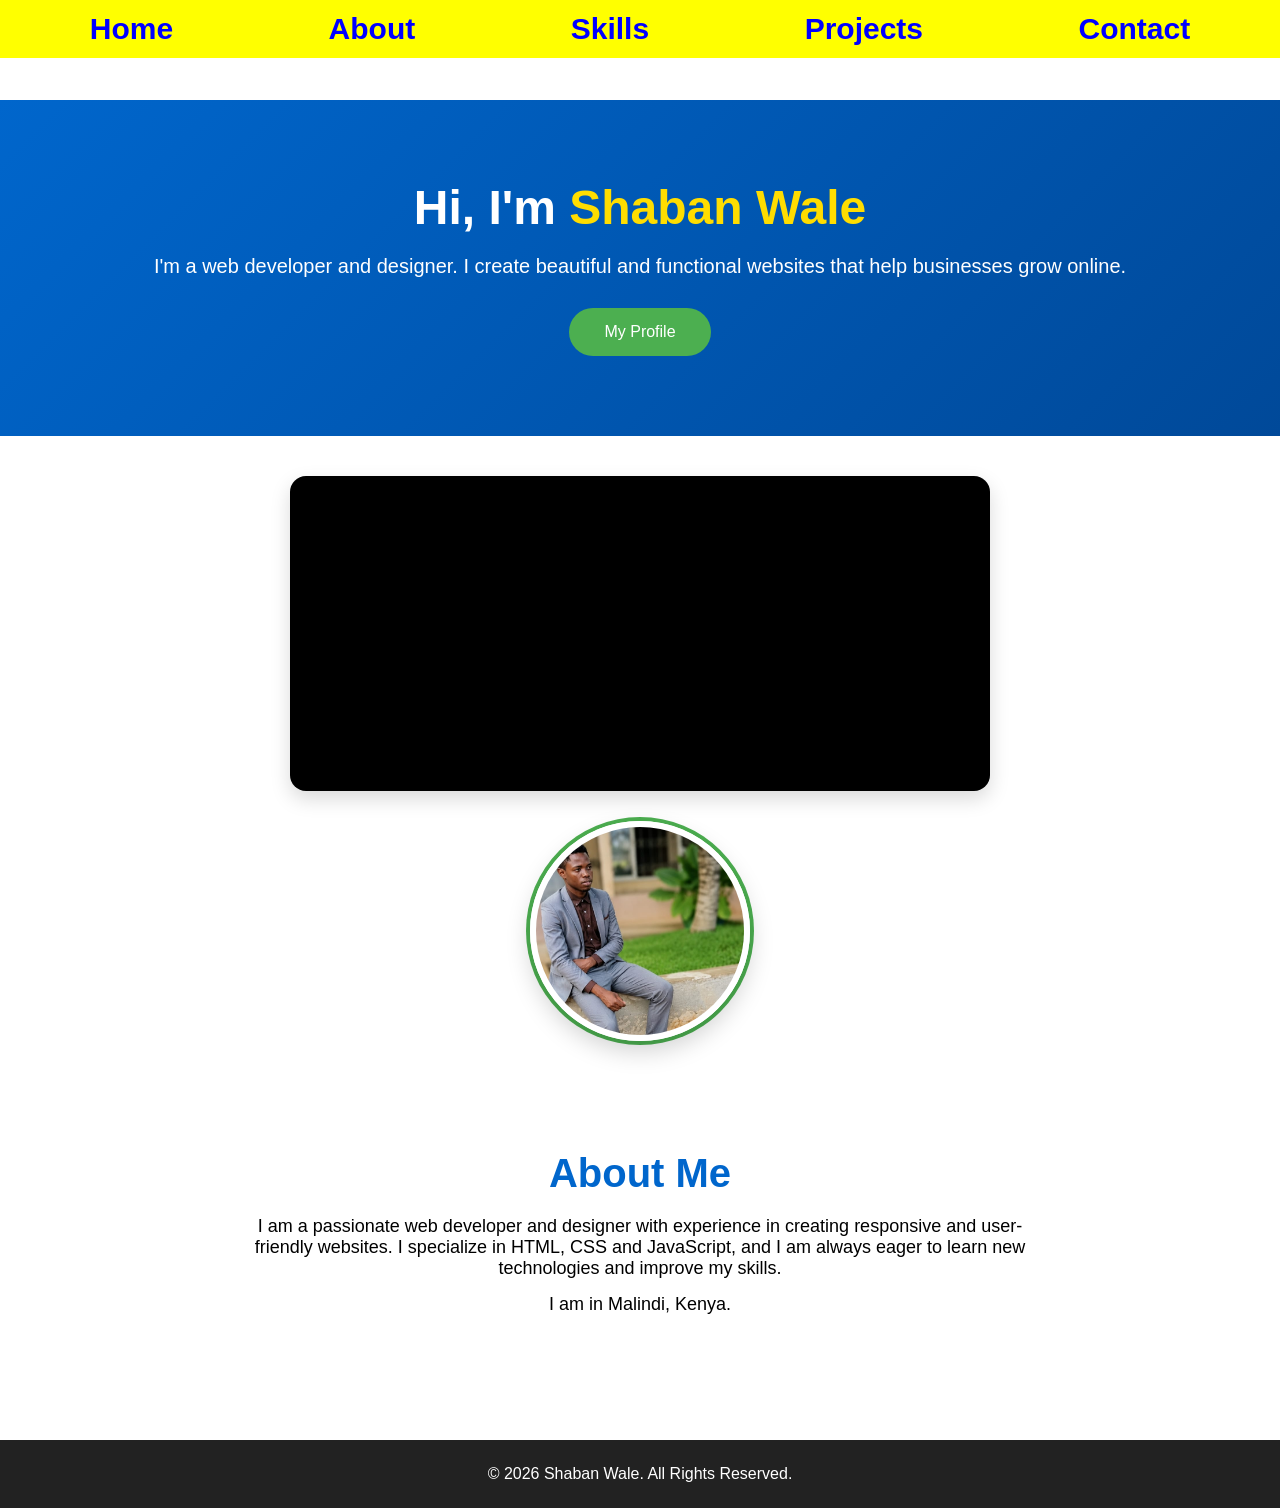
<file: index.html>
<!DOCTYPE html>
<html lang="en">
<head>
    <meta charset="UTF-8">
    <meta name="viewport" content="width=device-width, initial-scale=1.0">
    <title>Shaban Wale - Portfolio</title>
    <link rel="stylesheet" href="index.css">
</head>

<body>
  
 <nav class="navbar">
            <ul class="nav-links">
                <li><a href="index.html">Home</a></li>
                <li><a href="about-me.html">About</a></li>
                <li><a href="skills.html">Skills</a></li>
                <li><a href="projects.html">Projects</a></li>
                <li><a href="contact.html">Contact</a></li>
            </ul>
        </nav>
    <section class="std1">

        <div class="content">

            <header class="hero">
                <h1>Hi, I'm <span>Shaban Wale</span></h1>
                <p>
                    I'm a web developer and designer. I create beautiful and
                    functional websites that help businesses grow online.
                </p>

                <a href="contact.html" class="btn">My Profile</a>
            </header>

            <div class="media">

                <iframe
                    width="560"
                    height="315"
                    src="https://www.youtube.com/embed/-G-zic_LS0A"
                    title="YouTube video player"
                    allowfullscreen>
                </iframe>

                <img src="images/WhatsApp Image 2026-07-15 at 9.05.15 AM.jpeg"
                    alt="Shaban Wale"
                    class="profileimg">

        </div>

    </section>
    <section class="about">

        <div class="about-text">

            <h2>About Me</h2>

            <p>
                I am a passionate web developer and designer with experience in
                creating responsive and user-friendly websites. I specialize in
                HTML, CSS and JavaScript, and I am always eager to learn new
                technologies and improve my skills.
            </p>

            <p>I am in Malindi, Kenya.</p>

        </div>

    </section>

    <footer>
        <p>&copy; 2026 Shaban Wale. All Rights Reserved.</p>
    </footer>

</body>
</html>
</file>
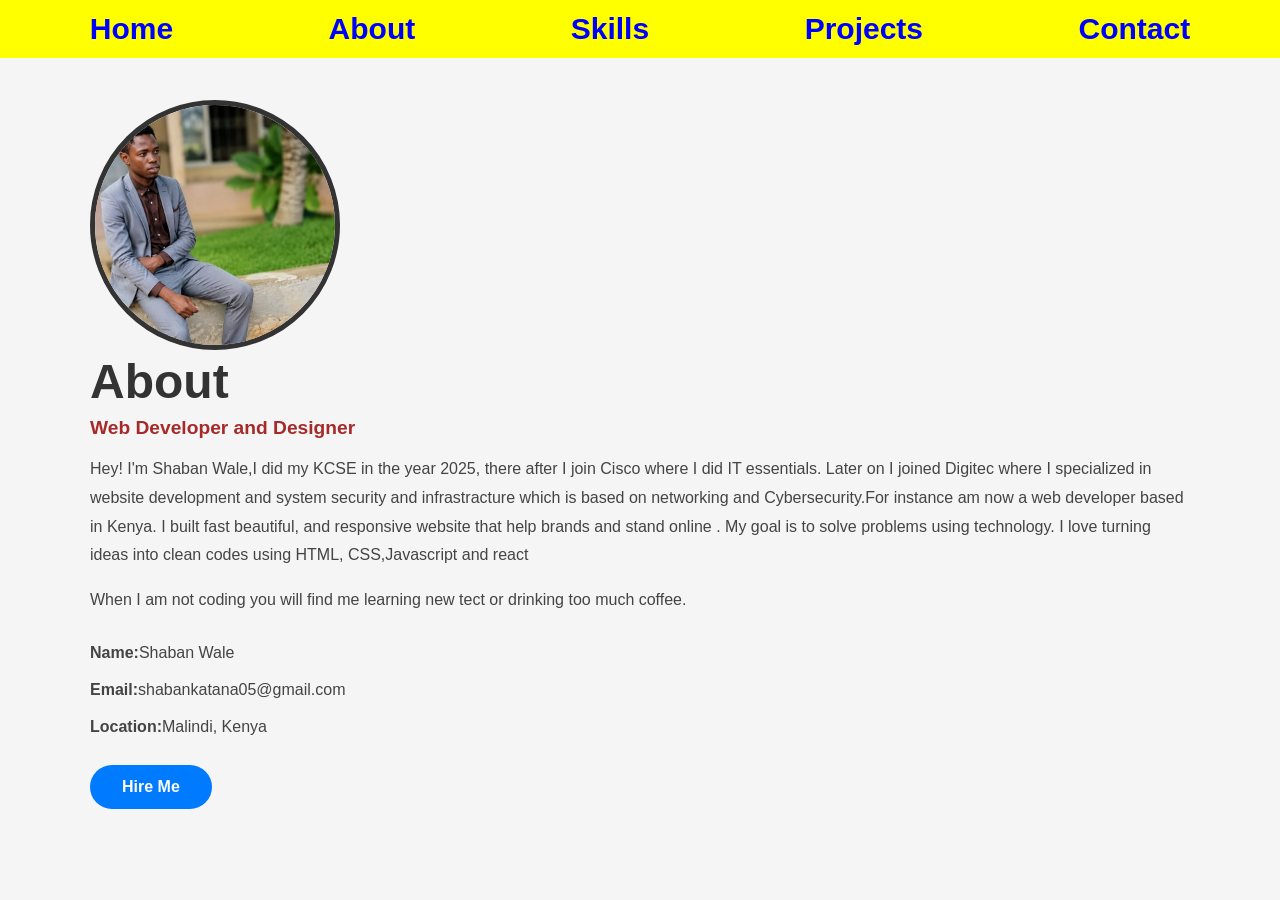
<file: about-me.html>
<!DOCTYPE html>
<html lang="en">
<head>
    <meta charset="UTF-8">
    <meta name="viewport" content="width=device-width, initial-scale=1.0">
    <title>Shaban Wale</title>
   <link rel="stylesheet" href="about-me.css">
</head>
<body>
   <nav class="navbar">
            <ul class="nav-links">
                <li><a href="index.html">Home</a></li>
                <li><a href="about-me.html">About</a></li>
                <li><a href="skills.html">Skills</a></li>
                <li><a href="projects.html">Projects</a></li>
                <li><a href="contact.html">Contact</a></li>
            </ul>
        </nav>
            <section class="about" id="about">
            <div class="about-container">
                <div class="about-img">
                    <img src="images/WhatsApp Image 2026-07-15 at 9.05.15 AM.jpeg" alt="Shaban Wale">
                    <div class="about-content">
                        <h2>About<span></span></h2>
                        <h3>Web Developer and Designer</h3>
                        <p>Hey! I'm Shaban Wale,I did my KCSE in the year 2025, there after I join Cisco where I did IT essentials. Later on I joined Digitec where I specialized in website development and system security and infrastracture which is based on networking and Cybersecurity.For instance am now  a web developer based in Kenya. I built fast beautiful, and responsive website that help brands and stand online . My goal is to solve problems using technology. I love turning ideas into clean codes using HTML, CSS,Javascript and react</p>
                        <p>When I am not coding you will find me learning new tect or drinking too much coffee.</p>
                        <div class="about-info">
                            <p><strong>Name:</strong>Shaban Wale</p>
                            <p><strong>Email:</strong>shabankatana05@gmail.com</p>
                            <p><strong>Location:</strong>Malindi, Kenya</p></div>

                            <a href="contact" class="btn">Hire Me</a>

            </div>
</body>
</body>
</html>
</file>
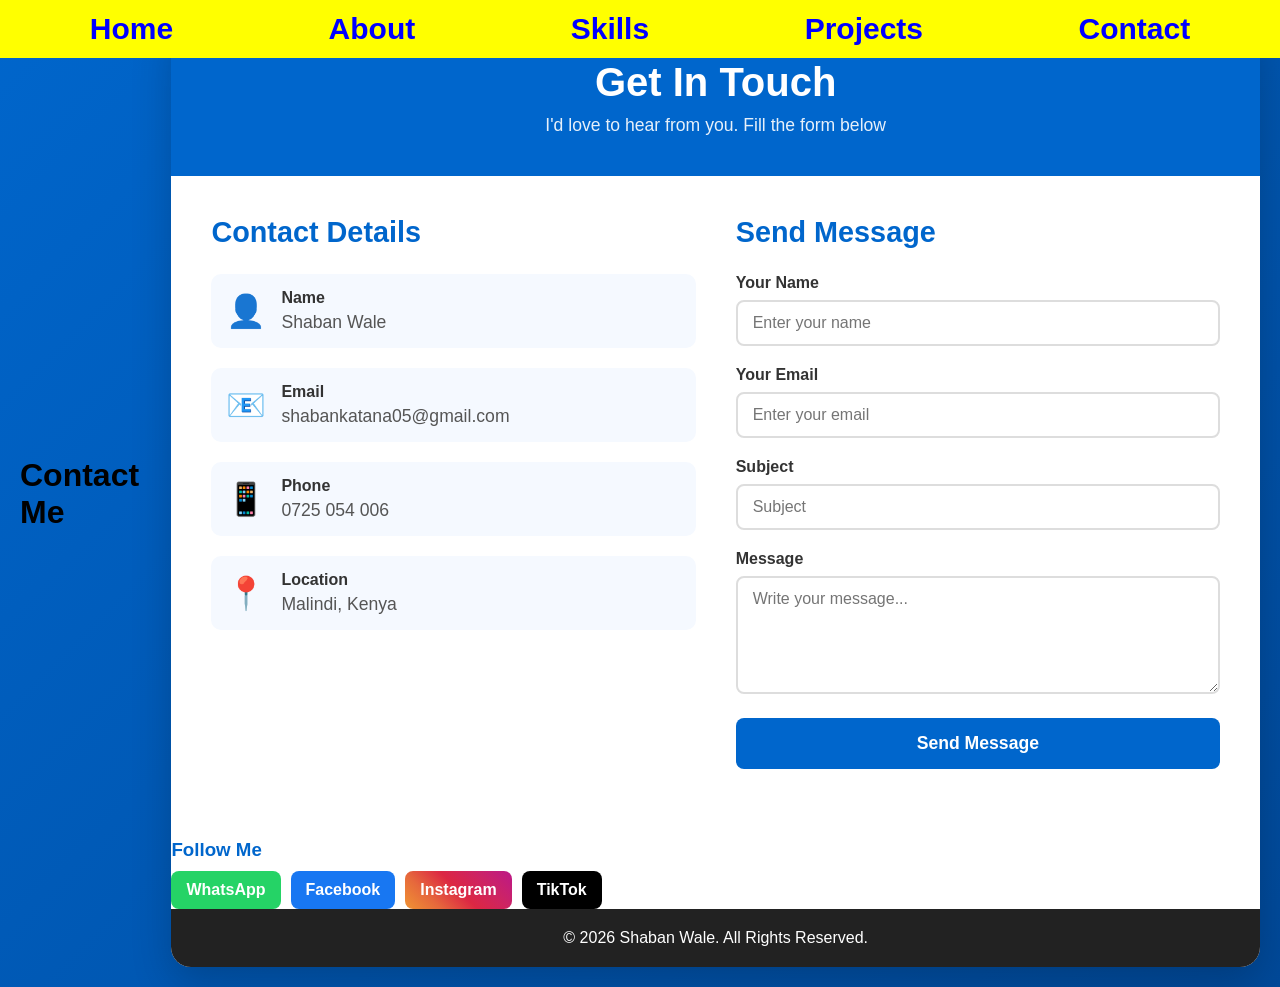
<file: contact.html>
<!DOCTYPE html>
<html lang="en">
<head>
    <meta charset="UTF-8">
    <meta name="viewport" content="width=device-width, initial-scale=1.0">
    <title>contact</title>
    <link rel="stylesheet" href="contact.css">
    
</head>
<body>
     <nav class="navbar">
            <ul class="nav-links">
                <li><a href="index.html">Home</a></li>
                <li><a href="about-me.html">About</a></li>
                <li><a href="skills.html">Skills</a></li>
                <li><a href="projects.html">Projects</a></li>
                <li><a href="contact.html">Contact</a></li>
            </ul>
        </nav>

            <h1>Contact Me</h1>
  <div class="container">
    <header>
      <h1>Get In Touch</h1>
      <p>I'd love to hear from you. Fill the form below</p>
    </header>

    <div class="contact-wrapper">
  
      <div class="contact-info">
        <h2>Contact Details</h2>
        <div class="info-item">
          <span class="icon">👤</span>
          <div>
            <h3>Name</h3>
            <p>Shaban Wale</p>
          </div>
        </div>
        <div class="info-item">
          <span class="icon">📧</span>
          <div>
            <h3>Email</h3>
            <p><a href="mailto:shabankatana05@gmail.com">shabankatana05@gmail.com</a></p>
          </div>
        </div>
        <div class="info-item">
          <span class="icon">📱</span>
          <div>
            <h3>Phone</h3>
            <p><a href="tel:0725054006">0725 054 006</a></p>
          </div>
        </div>
        <div class="info-item">
          <span class="icon">📍</span>
          <div>
            <h3>Location</h3>
            <p>Malindi, Kenya</p>
          </div>
        </div>
      </div>

    
      <div class="contact-form">
        <h2>Send Message</h2>
        <form action="#" method="POST">
          <div class="form-group">
            <label for="name">Your Name</label>
            <input type="text" id="name" name="name" placeholder="Enter your name" required>
          </div>
          <div class="form-group">
            <label for="email">Your Email</label>
            <input type="email" id="email" name="email" placeholder="Enter your email" required>
          </div>
          <div class="form-group">
            <label for="subject">Subject</label>
            <input type="text" id="subject" name="subject" placeholder="Subject">
          </div>
          <div class="form-group">
            <label for="message">Message</label>
            <textarea id="message" name="message" rows="5" placeholder="Write your message..." required></textarea>
          </div>
          <button type="submit">Send Message</button>
        </form>
      </div>
    </div>
    <h3 style="margin-top:30px; color:#0066cc;">Follow Me</h3>
<div class="social-links">
  <a href="https://wa.me/254725054006" target="_blank" class="social whatsapp">WhatsApp</a>
  <a href="https://facebook.com/" target="_blank" class="social facebook">Facebook</a>
  <a href="https://instagram.com/" target="_blank" class="social instagram">Instagram</a>
  <a href="https://tiktok.com/" target="_blank" class="social tiktok">TikTok</a>
</div>

    <footer>
      <p>© 2026 Shaban Wale. All Rights Reserved.</p>
    </footer>
  </div>

</body>
</html>
</file>
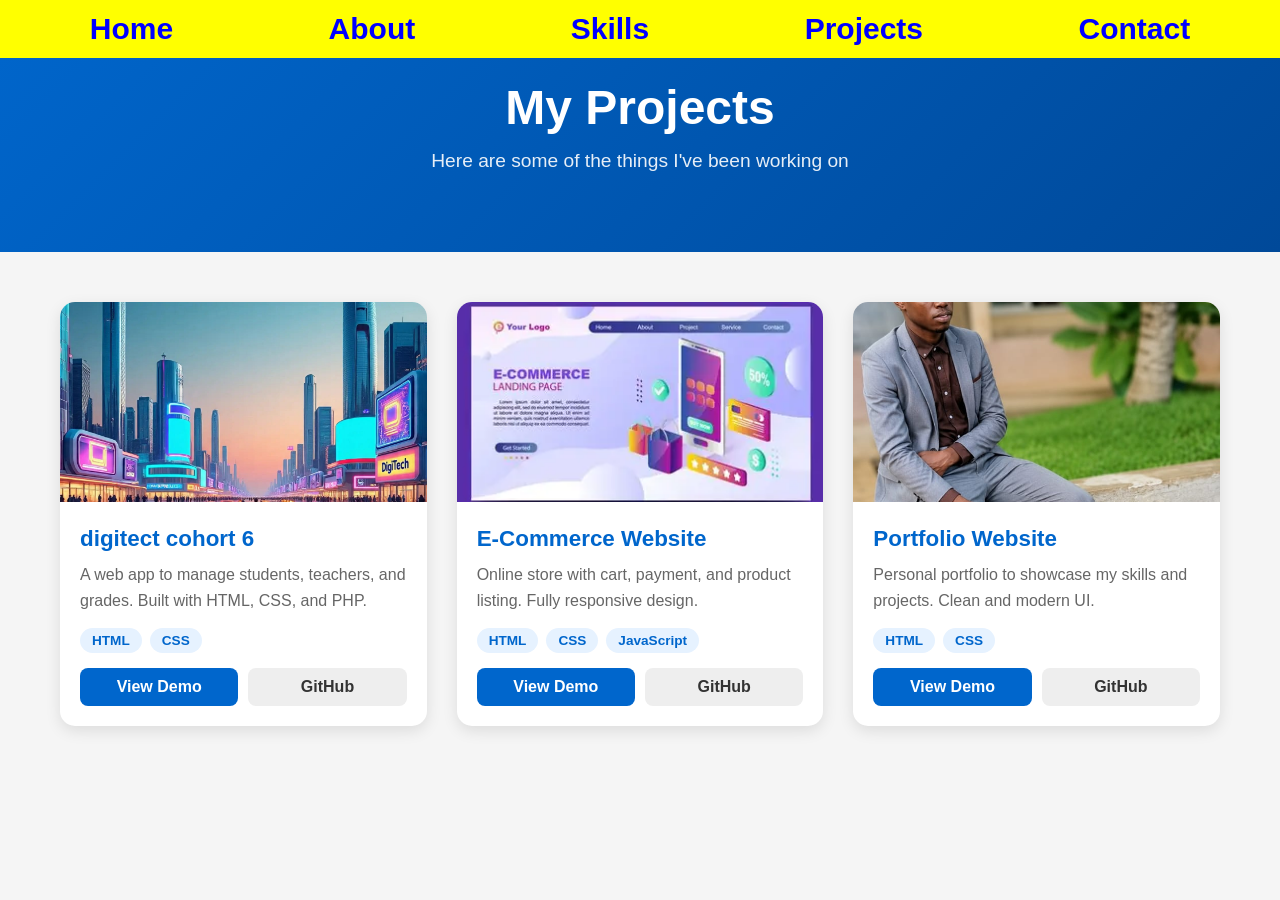
<file: projects.html>
<!DOCTYPE html>
<html lang="en">
<head>
    <meta charset="UTF-8">
    <meta name="viewport" content="width=device-width, initial-scale=1.0">
    <title>Document</title>
    <link rel="stylesheet" href="projects.css">
</head>
<body>
   
 <nav class="navbar">
            <ul class="nav-links">
                <li><a href="index.html">Home</a></li>
                <li><a href="about-me.html">About</a></li>
                <li><a href="skills.html">Skills</a></li>
                <li><a href="projects.html">Projects</a></li>
                <li><a href="contact.html">Contact</a></li>
            </ul>
        </nav>
    
  <header class="hero">
    <h1>My Projects</h1>
    <p>Here are some of the things I've been working on</p>
  </header>

  <section class="projects-container">
    
    
    <div class="project-card">
      <img src="images/WhatsApp Image 2026-07-20 at 10.29.02 AM.jpeg" alt="Project 1">
      <div class="project-content">
        <h3>digitect cohort 6</h3>
        <p>A web app to manage students, teachers, and grades. Built with HTML, CSS, and PHP.</p>
        <div class="tags">
          <span>HTML</span>
          <span>CSS</span>
          
        </div>
        <div class="buttons">
          <a href="#" class="btn btn-primary">View Demo</a>
          <a href="#" class="btn btn-secondary">GitHub</a>
        </div>
      </div>
    </div>

    
    <div class="project-card">
      <img src="images/download.webp" alt="Project 2">
      <div class="project-content">
        <h3>E-Commerce Website</h3>
        <p>Online store with cart, payment, and product listing. Fully responsive design.</p>
        <div class="tags">
          <span>HTML</span>
          <span>CSS</span>
          <span>JavaScript</span>
        </div>
        <div class="buttons">
          <a href="#" class="btn btn-primary">View Demo</a>
          <a href="#" class="btn btn-secondary">GitHub</a>
        </div>
      </div>
    </div>

  
    <div class="project-card">
      <img src="images/WhatsApp Image 2026-07-15 at 9.05.15 AM.jpeg" alt="Project 3">
      <div class="project-content">
        <h3>Portfolio Website</h3>
        <p>Personal portfolio to showcase my skills and projects. Clean and modern UI.</p>
        <div class="tags">
          <span>HTML</span>
          <span>CSS</span>
        </div>
        <div class="buttons">
          <a href="#" class="btn btn-primary">View Demo</a>
          <a href="#" class="btn btn-secondary">GitHub</a>
        </div>
      </div>
    </div>
   </ul>

</body>
</html>
</file>
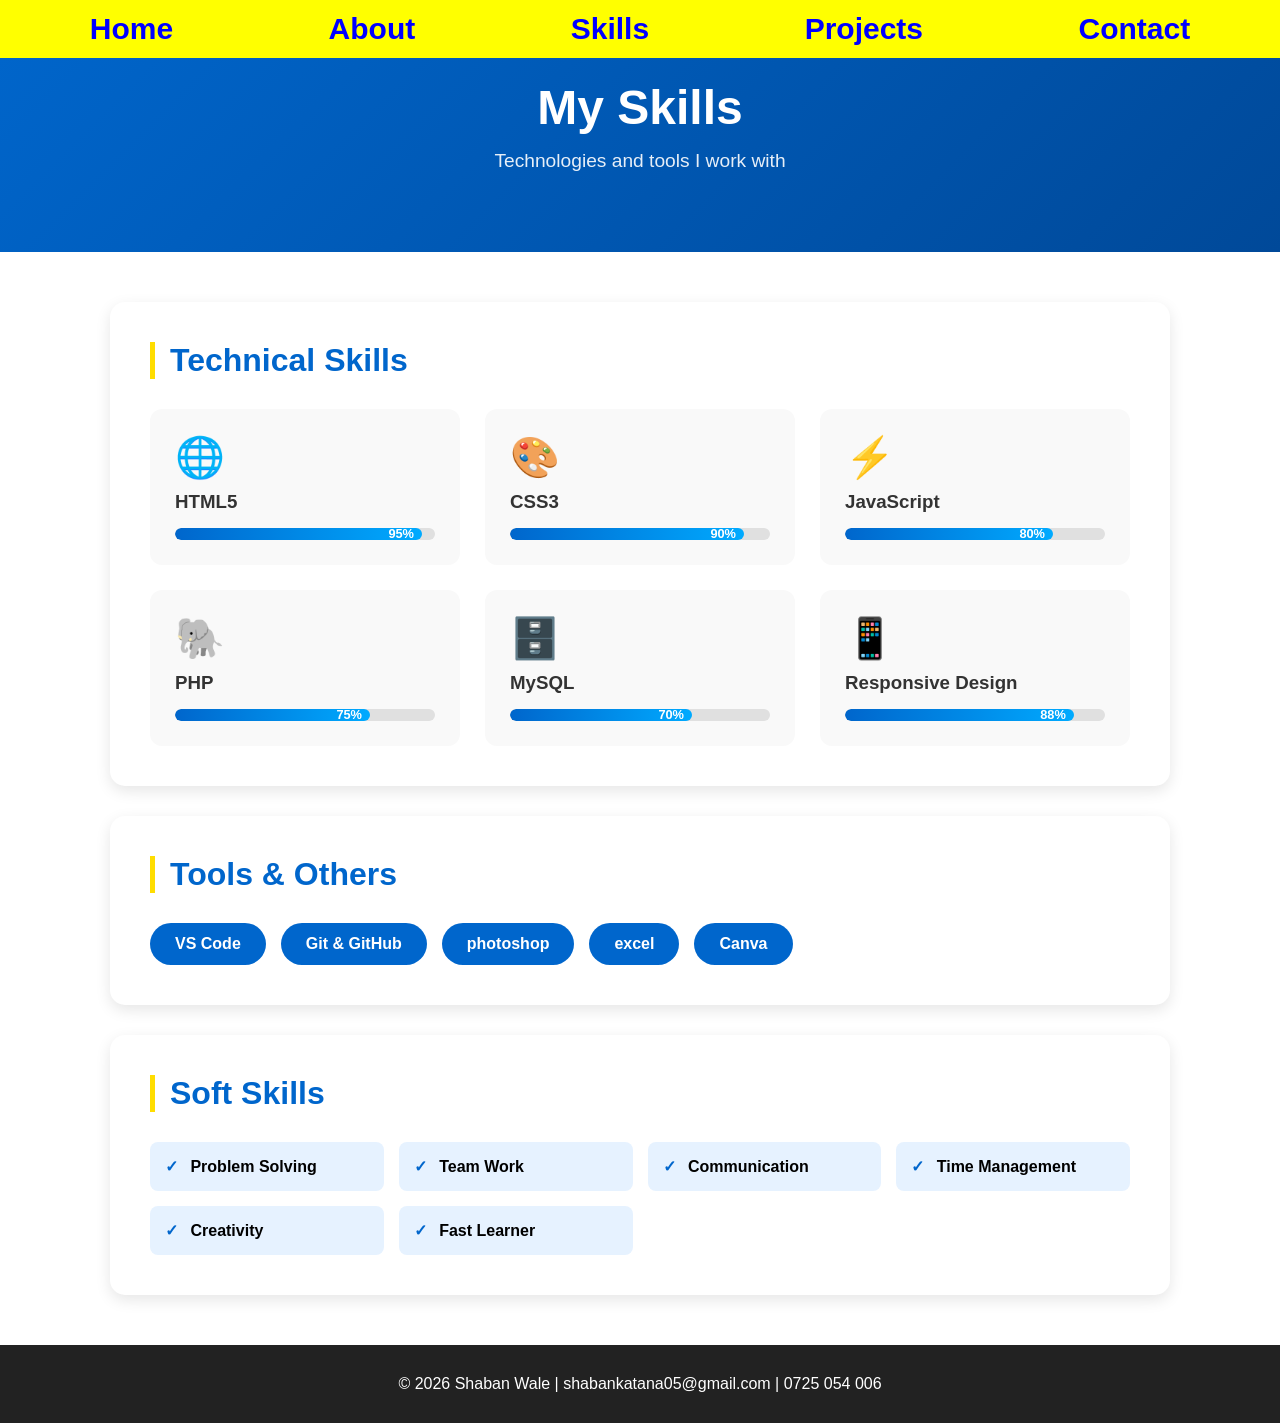
<file: skills.html>
<!DOCTYPE html>
<html lang="en">
<head>
    <meta charset="UTF-8">
    <meta name="viewport" content="width=device-width, initial-scale=1.0">
    <title>Document</title>
    <link rel="stylesheet" href="skills.css">
</head>
<body>
   
 </div>
 <nav class="navbar">
            <ul class="nav-links">
                <li><a href="index.html">Home</a></li>
                <li><a href="about-me.html">About</a></li>
                <li><a href="skills.html">Skills</a></li>
                <li><a href="projects.html">Projects</a></li>
                <li><a href="contact.html">Contact</a></li>
            </ul>
        </nav>
  <header class="hero">
    <h1>My Skills</h1>
    <p>Technologies and tools I work with</p>
  </header>

  <section class="skills-container">
    
    
    <div class="skills-section">
      <h2>Technical Skills</h2>
      <div class="skills-grid">
        
        <div class="skill-card">
          <div class="skill-icon">🌐</div>
          <h3>HTML5</h3>
          <div class="progress-bar">
            <div class="progress" style="width: 95%;">95%</div>
          </div>
        </div>

        <div class="skill-card">
          <div class="skill-icon">🎨</div>
          <h3>CSS3</h3>
          <div class="progress-bar">
            <div class="progress" style="width: 90%;">90%</div>
          </div>
        </div>

        <div class="skill-card">
          <div class="skill-icon">⚡</div>
          <h3>JavaScript</h3>
          <div class="progress-bar">
            <div class="progress" style="width: 80%;">80%</div>
          </div>
        </div>

        <div class="skill-card">
          <div class="skill-icon">🐘</div>
          <h3>PHP</h3>
          <div class="progress-bar">
            <div class="progress" style="width: 75%;">75%</div>
          </div>
        </div>

        <div class="skill-card">
          <div class="skill-icon">🗄️</div>
          <h3>MySQL</h3>
          <div class="progress-bar">
            <div class="progress" style="width: 70%;">70%</div>
          </div>
        </div>

        <div class="skill-card">
          <div class="skill-icon">📱</div>
          <h3>Responsive Design</h3>
          <div class="progress-bar">
            <div class="progress" style="width: 88%;">88%</div>
          </div>
        </div>

      </div>
    </div>

    <!-- Tools & Others -->
    <div class="skills-section">
      <h2>Tools & Others</h2>
      <div class="tools-grid">

        <div class="tool-item">VS Code</div>
        <div class="tool-item">Git & GitHub</div>
        <div class="tool-item">photoshop</div>
        <div class="tool-item">excel</div>
        <div class="tool-item">Canva</div>
      </div>
    </div>


    <div class="skills-section">
      <h2>Soft Skills</h2>
      <div class="soft-skills">
        <div class="soft-item">
          <span class="check">✓</span> Problem Solving
        </div>
        <div class="soft-item">
          <span class="check">✓</span> Team Work
        </div>
        <div class="soft-item">
          <span class="check">✓</span> Communication
        </div>
        <div class="soft-item">
          <span class="check">✓</span> Time Management
        </div>
        <div class="soft-item">
          <span class="check">✓</span> Creativity
        </div>
        <div class="soft-item">
          <span class="check">✓</span> Fast Learner
        </div>
      </div>
    </div>

  </section>

  <footer>
    <p>© 2026 Shaban Wale | shabankatana05@gmail.com | 0725 054 006</p>
  </footer>
    
</body>
</html>
</file>
<file: index.css>
/* ================= RESET ================= */
* {
  margin: 0;
  padding: 0;
  box-sizing: border-box;
  font-family: 'Segoe UI', Tahoma, Geneva, Verdana, sans-serif;
}

.navbar{
    background-color:yellow;
    width: 100%;
    position: fixed;
    padding: 12px;
    top: 0%;
    z-index: 1000;
}
.navbar a {
    color:blue;
    font-size: 30px;
    font-weight: 800;
    text-decoration: none;
    padding: 20px;
    top: 0%;
}
.nav-links{
    border: 2px solid black;
    height: 100%;
    display: flex;
    justify-content: space-around;
    align-items: center;
    list-style: none;
    border: none;
}



.hero{
    background:linear-gradient(135deg,#0066cc,#004999);
    color:white;
    text-align:center;
    padding:80px 20px;
    margin-top: 100px;
}

.hero h1{
    font-size:3rem;
    margin-bottom:20px;

}

.hero span{
    color:#ffdd00;
}

.hero p{
    font-size:20px;
    margin-bottom:30px;
}

.btn{
    display:inline-block;
    background:#4CAF50;
    color:white;
    text-decoration:none;
    padding:15px 35px;
    border-radius:30px;
    transition:.4s;
}

.btn:hover{
    background:white;
    color:blue;
}


.about{
    padding:70px 20px;
    text-align:center;
}

.about h2{
    color:#0066cc;
    margin-bottom:20px;
    font-size:2.5rem;
}

.about p{
    max-width:800px;
    margin:15px auto;
    font-size:18px;
}



footer{
    background:#222;
    color:white;
    text-align:center;
    padding:25px;
    margin-top:40px;
}
.container{
        flex-direction:column;
    }
  
.media{
    display: flex;
    flex-direction: column;
    align-items: center;
    gap: 30px;
    margin: 40px auto;
    width: 100%;
}


.media iframe{
    width: min(700px, 90%);
    aspect-ratio: 16 / 9;
    border: none;
    border-radius: 16px;
    box-shadow: 0 8px 20px rgba(0, 0, 0, 0.15);
    background: #000;
}


.profileimg{
    width: 220px;
    height: 220px;
    border-radius: 50%;
    object-fit: cover;
    border: 6px solid #fff;
    box-shadow:
        0 10px 25px rgba(0,0,0,.18),
        0 0 0 4px #4CAF50;
    transition: transform .3s ease, box-shadow .3s ease;
    cursor: pointer;
}


.profileimg:hover{
    transform: scale(1.05);
    box-shadow:
        0 15px 35px rgba(0,0,0,.25),
        0 0 0 5px #2196F3;
        z-index: 1;
}




@media (max-width: 600px) {
    main {
        padding: 0 10px;
    }

    section {
        padding: 15px;
        overflow-x: auto;
    }
}
</file>
<file: about-me.css>
* {
  margin: 0;
  padding: 0;
  box-sizing: border-box;
  font-family: 'Segoe UI', Tahoma, Geneva, Verdana, sans-serif;
}

.navbar{
    background-color:yellow;
    width: 100%;
    position: fixed;
    padding: 12px;
    top: 0%;
}
.navbar a {
    color:blue;
    font-size: 30px;
    font-weight: 800;
    text-decoration: none;
    padding: 20px;
    top: 0%;
}
.nav-links{
    border: 2px solid black;
    height: 100%;
    display: flex;
    justify-content: space-around;
    align-items: center;
    list-style: none;
    border: none;
}
body {
  background: #f5f5f5;
  color: #333;
}

.logo {
  color: white;
  font-size: 1.8rem;
}
.logo span {
  color: #ffdd00;
}

.about{
    padding:0;
    margin-top: 100px;
    box-sizing: border-box;
}

.about-container {
  max-width: 1100px;
  margin: 0 auto;
  display: flex;
  flex-direction: column; 
  gap: 2rem;
  align-items: center;
  justify-content: space-around;
}

.about-img img {
  width: 250px;
  height: 250px;
  border-radius: 50%;
  object-fit: cover;
  border: 5px solid #333;
}

.about-content h2 {
  font-size: 2.5rem;
  margin-bottom: 0.5rem;
}
.about-content h2 span {
  color: #007bff;
}
.about-content h3 {
  font-size: 1.2rem;
  color:brown;
  margin-bottom: 1rem;
}
.about-content p {
  line-height: 1.8;
  color: #444;
  margin-bottom: 1rem;
}

.about-info {
  margin: 1.5rem 0;
}
.about-info p {
  margin-bottom: 0.5rem;
}

.about-info p {
  margin-bottom: 0.5rem;
}

.btn {
  display: inline-block;
  padding: 0.8rem 2rem;
  background: #007bff;
  color: #fff;
  text-decoration: none;
  border-radius: 30px;
  font-weight: bold;
  transition: 0.3s;
}
.btn:hover {
  background: #0056b3;
  transform: translateY(-2px);
}

 
  .about-container {
    flex-direction: row; 
    gap: 3rem;
    text-align: left;
  }
  .about-img {
    flex: 1;
  }
  .about-content {
    flex: 2;
  }
  .about-content h2 {
    font-size: 3rem;
  }
  
@media (max-width: 600px) {
    main {
        padding: 0 10px;
    }

    section {
        padding: 15px;
        overflow-x: auto;
    }
}
</file>
<file: contact.css>
* {
  margin: 0;
  padding: 0;
  box-sizing: border-box;
  font-family: 'Segoe UI', Tahoma, Geneva, Verdana, sans-serif;
}
.navbar{
    background-color:yellow;
    width: 100%;
    position: fixed;
    padding: 12px;
    top: 0%;
}
.navbar a {
    color:blue;
    font-size: 30px;
    font-weight: 800;
    text-decoration: none;
    padding: 20px;
    top: 0%;
}
.nav-links{
    border: 2px solid black;
    height: 100%;
    display: flex;
    justify-content: space-around;
    align-items: center;
    list-style: none;
    border: none;
}
body {
  background: linear-gradient(135deg, #0066cc 0%, #004999 100%);
  min-height: 100vh;
  display: flex;
  align-items: center;
  justify-content: center;
  padding: 20px;
}


.container {
  max-width: 1100px;
  width: 100%;
  background: white;
  border-radius: 20px;
  box-shadow: 0 15px 40px rgba(0,0,0,0.2);
  overflow: hidden;
}

header {
  text-align: center;
  padding: 40px 20px;
  background: #0066cc;
  color: white;
}
header h1 {
  font-size: 2.5rem;
  margin-bottom: 10px;
}
header p {
  font-size: 1.1rem;
  opacity: 0.9;
}

.contact-wrapper {
  display: grid;
  grid-template-columns: 1fr 1fr;
  gap: 40px;
  padding: 40px;
}
.social-links {
  display: flex;
  gap: 10px;
  flex-wrap: wrap;
  margin-top: 10px;
}
.social {
  padding: 10px 15px;
  border-radius: 8px;
  color: white;
  text-decoration: none;
  font-weight: bold;
  transition: 0.3s;
}
.social:hover {
  transform: translateY(-3px);
  opacity: 0.9;
}

.whatsapp { background: #25D366; }
.facebook { background: #1877F2; }
.instagram { background: linear-gradient(45deg, #f09433 0%,#e6683c 25%,#dc2743 50%,#cc2366 75%,#bc1888 100%); }
.tiktok { background: #000000; }



.contact-info h2 {
  color: #0066cc;
  margin-bottom: 25px;
  font-size: 1.8rem;
}
.info-item {
  display: flex;
  align-items: center;
  margin-bottom: 20px;
  padding: 15px;
  background: #f5f9ff;
  border-radius: 10px;
  transition: 0.3s;
}
.info-item:hover {
  background: #e6f2ff;
  transform: translateX(5px);
}
.info-item .icon {
  font-size: 2rem;
  margin-right: 15px;
}
.info-item h3 {
  color: #333;
  font-size: 1rem;
  margin-bottom: 5px;
}
.info-item p, .info-item a {
  color: #555;
  text-decoration: none;
  font-size: 1.1rem;
}
.info-item a:hover {
  color: #0066cc;
}


.contact-form h2 {
  color: #0066cc;
  margin-bottom: 25px;
  font-size: 1.8rem;
}
.form-group {
  margin-bottom: 20px;
}
.form-group label {
  display: block;
  margin-bottom: 8px;
  color: #333;
  font-weight: 600;
}
.form-group input,
.form-group textarea {
  width: 100%;
  padding: 12px 15px;
  border: 2px solid #ddd;
  border-radius: 8px;
  font-size: 1rem;
  transition: 0.3s;
}
.form-group input:focus,
.form-group textarea:focus {
  border-color: #0066cc;
  outline: none;
  box-shadow: 0 0 0 3px rgba(0,102,204,0.1);
}

button {
  width: 100%;
  padding: 15px;
  background: #0066cc;
  color: white;
  border: none;
  border-radius: 8px;
  font-size: 1.1rem;
  font-weight: bold;
  cursor: pointer;
  transition: 0.3s;
}
button:hover {
  background: #004999;
  transform: translateY(-2px);
}

footer {
  text-align: center;
  padding: 20px;
  background: #222;
  color: white;
}


@media (max-width: 600px) {
    main {
        padding: 0 10px;
    }

    section {
        padding: 15px;
        overflow-x: auto;
    }
}
</file>
<file: projects.css>
*{
  margin: 0;
  padding: 0;
  box-sizing: border-box;
  font-family: 'Segoe UI', Tahoma, Geneva, Verdana, sans-serif;
}
.navbar{
    background-color:yellow;
    width: 100%;
    position: fixed;
    padding: 12px;
    top: 0%;
}
.navbar a {
    color:blue;
    font-size: 30px;
    font-weight: 800;
    text-decoration: none;
    padding: 20px;
    top: 0%;
}
.nav-links{
    border: 2px solid black;
    height: 100%;
    display: flex;
    justify-content: space-around;
    align-items: center;
    list-style: none;
    border: none;
}


body {
  background: #f5f5f5;
  color: #333;
}

.hero {
  text-align: center;
  padding: 80px 20px;
  background: linear-gradient(135deg, #0066cc 0%, #004999 100%);
  color: white;
}
.hero h1 {
  font-size: 3rem;
  margin-bottom: 15px;
}
.hero p {
  font-size: 1.2rem;
  opacity: 0.9;
}

.projects-container {
  max-width: 1200px;
  margin: 50px auto;
  padding: 0 20px;
  display: grid;
  grid-template-columns: repeat(auto-fit, minmax(300px, 1fr));
  gap: 30px;
}

.project-card {
  background: white;
  border-radius: 15px;
  overflow: hidden;
  box-shadow: 0 5px 15px rgba(0,0,0,0.1);
  transition: 0.3s;
}
.project-card:hover {
  transform: translateY(-10px);
  box-shadow: 0 15px 30px rgba(0,0,0,0.2);
}
.project-card img {
  width: 100%;
  height: 200px;
  object-fit: cover;
}
.project-content {
  padding: 20px;
}
.project-content h3 {
  color: #0066cc;
  margin-bottom: 10px;
  font-size: 1.4rem;
}
.project-content p {
  color: #666;
  line-height: 1.6;
  margin-bottom: 15px;
}


.tags {
  display: flex;
  gap: 8px;
  flex-wrap: wrap;
  margin-bottom: 15px;
}
.tags span {
  background: #e6f2ff;
  color: #0066cc;
  padding: 5px 12px;
  border-radius: 20px;
  font-size: 0.85rem;
  font-weight: 600;
}

.buttons {
  display: flex;
  gap: 10px;
}
.btn {
  padding: 10px 20px;
  border-radius: 8px;
  text-decoration: none;
  font-weight: bold;
  transition: 0.3s;
  flex: 1;
  text-align: center;
}
.btn-primary {
  background: #0066cc;
  color: white;
}
.btn-primary:hover {
  background: #004999;
}
.btn-secondary {
  background: #eee;
  color: #333;
}
.btn-secondary:hover {
  background: #ddd;
}

footer {
  text-align: center;
  padding: 30px 20px;
  background: #222;
  color: white;
  margin-top: 50px;
}

@media (max-width: 600px) {
    main {
        padding: 0 10px;
    }

    section {
        padding: 15px;
        overflow-x: auto;
    }
}
</file>
<file: skills.css>
* {
  margin: 0;
  padding: 0;
  box-sizing: border-box;
  font-family: 'Segoe UI', Tahoma, Geneva, Verdana, sans-serif;
}

/* NAVBAR */
.navbar {
  background-color: yellow;
  width: 100%;
  position: fixed;
  padding: 12px;
  top: 0;
}
.navbar a {
  color: blue;
  font-size: 30px;
  font-weight: 800;
  text-decoration: none;
  padding: 20px;
}
.nav-links {
  display: flex;
  justify-content: space-around;
  align-items: center;
  list-style: none;
  border: none;
}

/* HERO */
.hero {
  text-align: center;
  padding: 80px 20px;
  background: linear-gradient(135deg, #0066cc 0%, #004999 100%);
  color: white;
}
.hero h1 {
  font-size: 3rem;
  margin-bottom: 15px;
}
.hero p {
  font-size: 1.2rem;
  opacity: 0.9;
}

/* SKILLS CONTAINER */
.skills-container {
  max-width: 1100px;
  margin: 50px auto;
  padding: 0 20px;
}
.skills-section {
  background: white;
  padding: 40px;
  border-radius: 15px;
  margin-bottom: 30px;
  box-shadow: 0 5px 15px rgba(0,0,0,0.1);
}
.skills-section h2 {
  color: #0066cc;
  margin-bottom: 30px;
  font-size: 2rem;
  border-left: 5px solid #ffdd00;
  padding-left: 15px;
}
.skills-grid {
  display: grid;
  grid-template-columns: repeat(auto-fit, minmax(280px, 1fr));
  gap: 25px;
}
.skill-card {
  padding: 25px;
  background: #f9f9f9;
  border-radius: 12px;
  transition: 0.3s;
}
.skill-card:hover {
  transform: translateY(-5px);
  box-shadow: 0 8px 20px rgba(0,102,204,0.15);
}
.skill-icon {
  font-size: 2.5rem;
  margin-bottom: 10px;
}
.skill-card h3 {
  color: #333;
  margin-bottom: 15px;
}

/* PROGRESS BAR */
.progress-bar {
  width: 100%;
  height: 12px;
  background: #e0e0e0;
  border-radius: 10px;
  overflow: hidden;
}
.progress {
  height: 100%;
  background: linear-gradient(90deg, #0066cc 0%, #00aaff 100%);
  border-radius: 10px;
  text-align: right;
  padding-right: 8px;
  color: white;
  font-size: 0.8rem;
  font-weight: bold;
  line-height: 12px;
  transition: width 1.5s ease;
}

/* TOOLS GRID */
.tools-grid {
  display: flex;
  flex-wrap: wrap;
  gap: 15px;
}
.tool-item {
  background: #0066cc;
  color: white;
  padding: 12px 25px;
  border-radius: 25px;
  font-weight: 600;
  transition: 0.3s;
}
.tool-item:hover {
  background: #004999;
  transform: scale(1.05);
}

/* SOFT SKILLS */
.soft-skills {
  display: grid;
  grid-template-columns: repeat(auto-fit, minmax(200px, 1fr));
  gap: 15px;
}
.soft-item {
  padding: 15px;
  background: #e6f2ff;
  border-radius: 8px;
  font-weight: 600;
}
.check {
  color: #0066cc;
  font-weight: bold;
  margin-right: 8px;
}

/* FOOTER */
footer {
  text-align: center;
  padding: 30px 20px;
  background: #222;
  color: white;
  margin-top: 50px;
}

/* RESPONSIVE */

@media (max-width: 600px) {
    main {
        padding: 0 10px;
    }

    section {
        padding: 15px;
        overflow-x: auto;
    }
}
</file>
